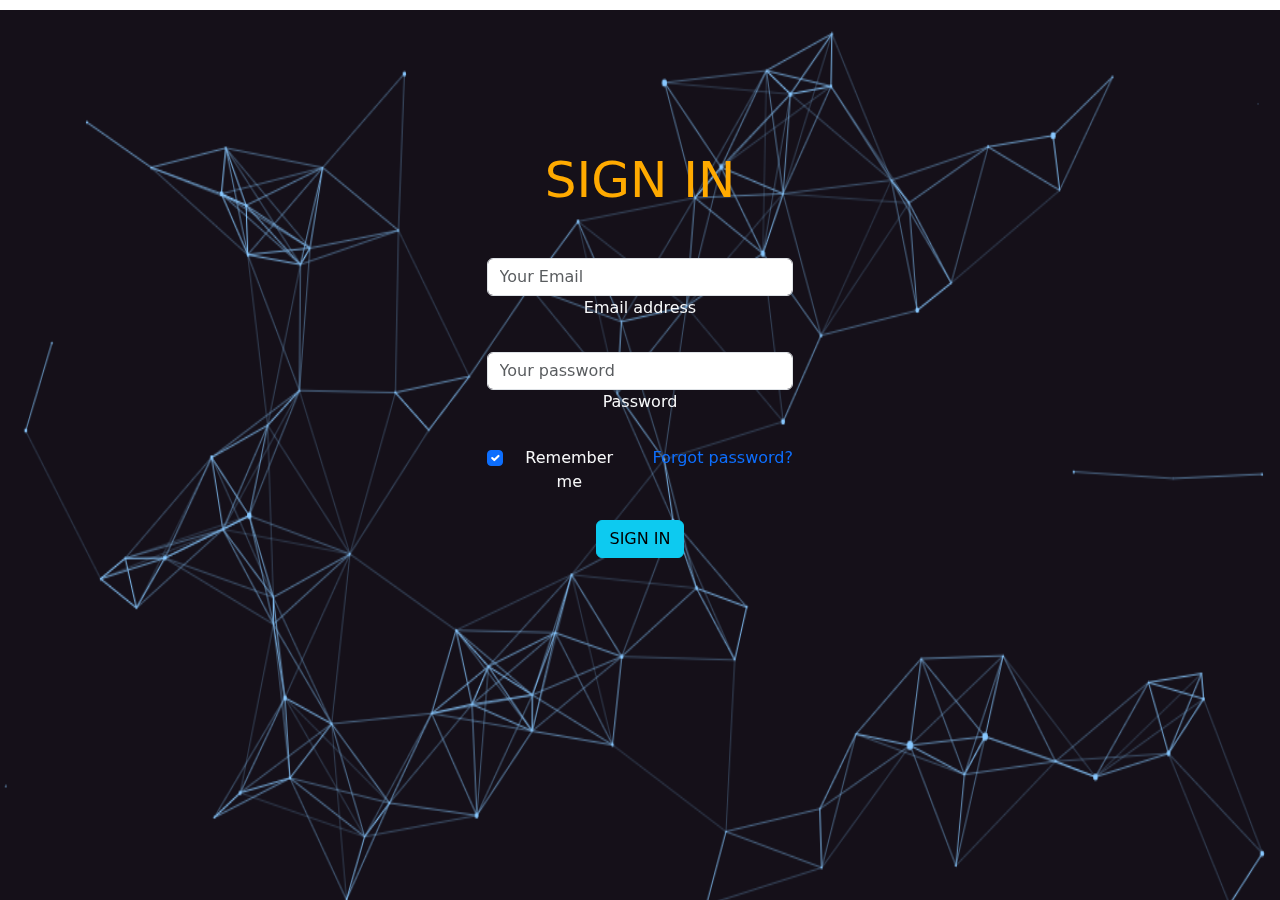
<file: sign.html>
<!DOCTYPE html>
<html lang="en">
<head>
<meta charset="UTF-8">
<meta name="viewport" content="width=device-width, initial-scale=1.0">
<meta http-equiv="X-UA-Compatible" content="ie=edge">
<meta name="Description" content="Enter your description here"/>
<link rel="stylesheet" href="https://cdnjs.cloudflare.com/ajax/libs/twitter-bootstrap/5.1.0/css/bootstrap.min.css">
<link rel="stylesheet" href="https://cdnjs.cloudflare.com/ajax/libs/font-awesome/5.15.4/css/all.min.css">
<link rel="stylesheet" href="style.css">
<title>Sign In</title>
</head>
<body>

  <section class="landing-page">
    <div>
        <img src="images/cool-background (1).png" alt="blue background with lightblue geometric pattern" class="background img-fluid">
    </div>
    <h1 class="title text-center">SIGN IN</h1>
</section>

    
    <!--form-->

<div class="container div-wrapper d-flex justify-content-center align-items-center text-light mt-5">
    <form class="sign-in-form text-center ">
        <div class="form-outline col-sm-12 mb-4 ">
          <input type="email" id="form1Example1" class="form-control" placeholder="Your Email" />
          <label class="form-label" for="form1Example1">Email address</label>
        </div>

        <div class="form-outline col-sm-12 mb-4">
          <input type="password" id="form1Example2" class="form-control" placeholder="Your password" />
          <label class="form-label" for="form1Example2">Password</label>
        </div>
      
        <div class="row mb-4">
          <div class="col d-flex justify-content-center">
            <div class="form-check">
              <input class="form-check-input" type="checkbox" value="" id="form1Example3" checked />
              <label class="form-check-label" for="form1Example3"> Remember me </label>
            </div>
          </div>
      
          <div class="col">
            <a href="#!">Forgot password?</a>
          </div>
        </div>
      
        <a href="access.html" class="btn btn-info" role="button">SIGN IN</a>
      </form>
    </div>


<script src="https://cdnjs.cloudflare.com/ajax/libs/popper.js/2.9.2/umd/popper.min.js"></script>
<script src="https://cdnjs.cloudflare.com/ajax/libs/twitter-bootstrap/5.1.0/js/bootstrap.min.js"></script>
</body>
</html>
</file>
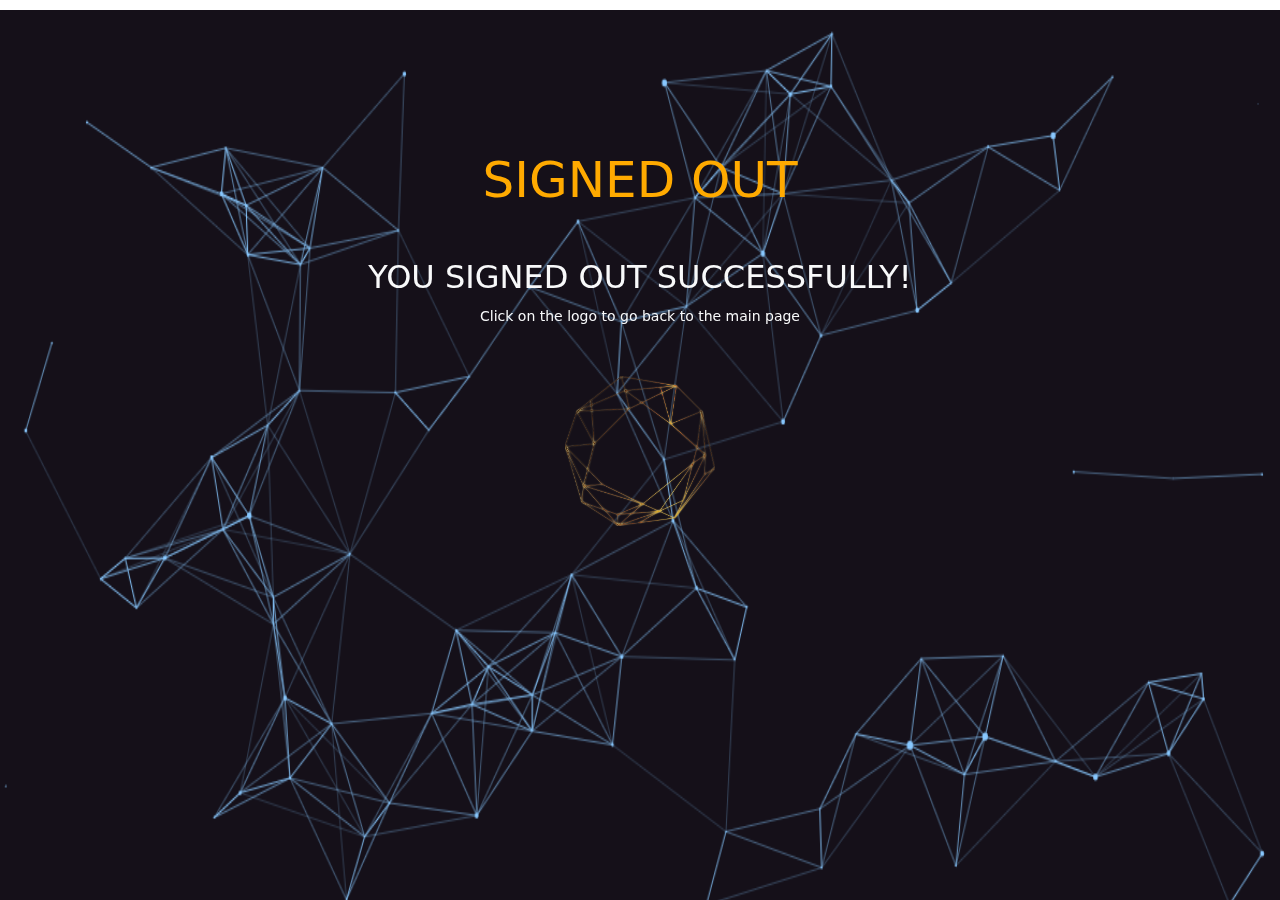
<file: signout.html>
<!DOCTYPE html>
<html lang="en">
<head>
<meta charset="UTF-8">
<meta name="viewport" content="width=device-width, initial-scale=1.0">
<meta http-equiv="X-UA-Compatible" content="ie=edge">
<meta name="Description" content="Enter your description here"/>
<link rel="stylesheet" href="https://cdnjs.cloudflare.com/ajax/libs/twitter-bootstrap/5.1.0/css/bootstrap.min.css">
<link rel="stylesheet" href="https://cdnjs.cloudflare.com/ajax/libs/font-awesome/5.15.4/css/all.min.css">
<link rel="stylesheet" href="style.css">
<title>Sign out</title>
</head>
<body>
    <section class="landing-page">
        <div>
            <img src="images/cool-background (1).png" alt="blue background with lightblue geometric pattern" class="background img-fluid">
        </div>
        <h1 class="title text-center m-5">SIGNED OUT</h1>
    </section>
    
    <div class="text-center text-light" >
      <h2>YOU SIGNED OUT SUCCESSFULLY!</h2>
      <small>Click on the logo to go back to the main page</small>
    </div>
    <div class="text-center m-5">
      <a href="index.html">
      <img src="images/clip-art-line-annulus-2e4cc25b9d3aa87276ced9c54d55403c.png" alt="" class="img-fluid" width="150">
      </a>
    </div>

<script src="https://cdnjs.cloudflare.com/ajax/libs/popper.js/2.9.2/umd/popper.min.js"></script>
<script src="https://cdnjs.cloudflare.com/ajax/libs/twitter-bootstrap/5.1.0/js/bootstrap.min.js"></script>
</body>
</html>
</file>
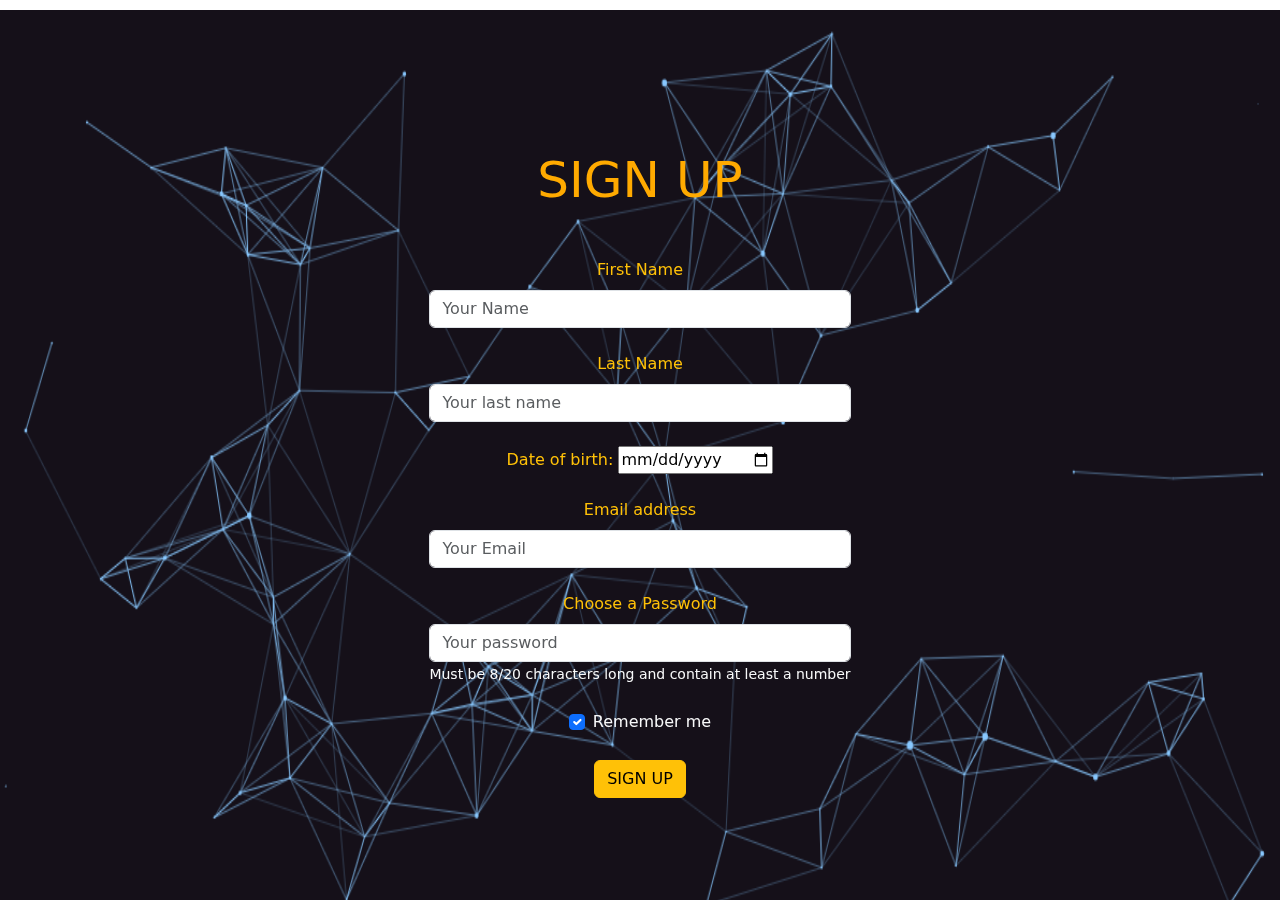
<file: signup.html>
<!DOCTYPE html>
<html lang="en">
<head>
<meta charset="UTF-8">
<meta name="viewport" content="width=device-width, initial-scale=1.0">
<meta http-equiv="X-UA-Compatible" content="ie=edge">
<meta name="Description" content="Enter your description here"/>
<link rel="stylesheet" href="https://cdnjs.cloudflare.com/ajax/libs/twitter-bootstrap/5.1.0/css/bootstrap.min.css">
<link rel="stylesheet" href="https://cdnjs.cloudflare.com/ajax/libs/font-awesome/5.15.4/css/all.min.css">
<link rel="stylesheet" href="style.css">
<title>Sign up</title>
</head>
<body>
    <section class="landing-page">
        <div>
            <img src="images/cool-background (1).png" alt="blue background with lightblue geometric pattern" class="background img-fluid">
        </div>
        <h1 class="title text-center">SIGN UP</h1>
    </section>
    
        
        <!--form-->
    
    <div class="container div-wrapper d-flex justify-content-center align-items-center text-light mt-5">
        <form class="sign-up-form text-center ">
            <div class="form-outline col-sm-12 mb-4 ">
                <label class="form-label text-warning" for="signupform">First Name</label>
              <input type="text" id="signupform-name" class="form-control" placeholder="Your Name" />
            </div>
            <div class="form-outline col-sm-12 mb-4">
                <label class="form-label text-warning" for="signupform">Last Name</label>
              <input type="password" id="signupform-last_name" class="form-control" placeholder="Your last name" />
            </div>
            <div class="form-outline col-sm-12 mb-4 ">
                <label class="active text-warning" for="dateStandard">Date of birth: </label>
                <input type="date" id="dateStandard" name="dateStandard">
            </div>
            <div class="form-outline col-sm-12 mb-4 ">
                <label class="form-label text-warning" for="signupform">Email address</label>
              <input type="email" id="signupform-email" class="form-control" placeholder="Your Email" />
            </div>
    
            <div class="form-outline col-sm-12 mb-4">
                <label class="form-label text-warning" for="signupform">Choose a Password</label>
              <input type="password" id="signupform-password" class="form-control" placeholder="Your password" />
              <small class="text-light">Must be 8/20 characters long and contain at least a number</small>
            </div>
          
            <div class="row mb-4">
              <div class="col d-flex justify-content-center">
                <div class="form-check">
                  <input class="form-check-input" type="checkbox" value="" id="form1Example3" checked />
                  <label class="form-check-label" for="form1Example3"> Remember me </label>
                </div>
              </div>
            </div>
          
            <a href="access.html" class="btn btn-info btn-warning" role="button">SIGN UP</a>
          </form>
        </div>

<script src="https://cdnjs.cloudflare.com/ajax/libs/popper.js/2.9.2/umd/popper.min.js"></script>
<script src="https://cdnjs.cloudflare.com/ajax/libs/twitter-bootstrap/5.1.0/js/bootstrap.min.js"></script>
</body>
</html>
</file>
<file: style.css>
/**{
    border: 1px yellow solid;
}*/

.body{
  background-color: #272838;
  background-image: url("images/cool-background\ \(1\).png");

}
.landing-page{
  margin-top:150px;
}
.background{
  height: 100%;
  background-repeat: repeat;
  width: 150%;
  z-index: -1;
  width: 100%;
  position:fixed;
  margin-top: -140px;
}


.navbar-brand{
    width: 100px;
}

.navbar{
  background-color: #272838 ;
}

.nav-link{
  color:#ffaa00;
}


a{
  text-decoration: none;
}
a:visited{
  color:rgb(36, 36, 184);
}

.title{
  font-size: 50px;
  color: #ffaa00;
}

.photo-title{
  font-size:35px;
  color: #ffaa00;;
  text-align: center;
  border: solid #ffaa00;;
  border-radius: 4px;
}

.schedule-section{
  width: 400px;
}

.photo-paragraph{
  font-size: 20px
}

#newsletter{
  background-position: center;
  background-color: #ffaa00;
  border-radius: 20px;
}

.img-newsletter{
  width: 400px;

}

.verticaltext{
  font-size: 42px;
  width:1px;
  word-wrap: break-word;
  white-space:pre-wrap; 
}

h3{
  font-size: 50px;
}

.card1 {
  background-color: rgb(252, 69, 2);
}

.card2{
  background-color: rgb(165, 165, 165);
}
.card3{
  background-color: #d4af37;
}


.card-user-days{
  background-color: gold;
  border-radius: 10px;
}

.number{
  font-size: 7vh;
}

.card-user-left{
  background-color: rgb(79, 196, 216);
  border-radius: 10px;
}

.card-user-tips{
  background-color: coral;
  border-radius: 10px;
}
.card-user-instructor{
  background-color: rgb(250, 133, 0);
  border-radius: 10px;
}

/* img{
  width: 45vh;

}
*/
</file>
